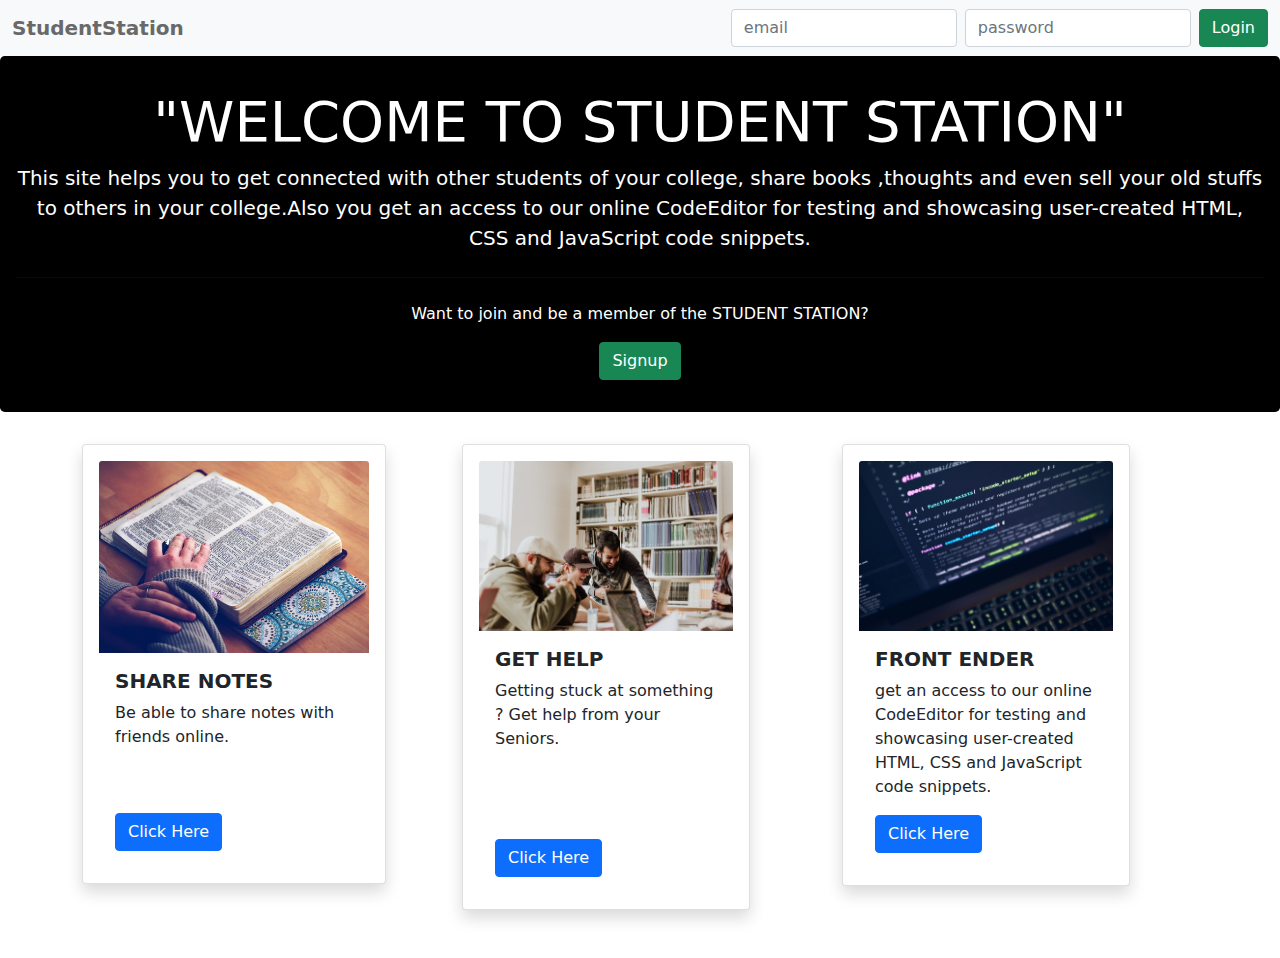
<file: index.html>
<!doctype html>
<html lang="en">

<head>

  <meta charset="utf-8">
  <meta name="viewport" content="width=device-width, initial-scale=1">


  <link rel="stylesheet" href="css/bootstrap.min.css">
  <link rel="stylesheet" href="css/style.css">
  <title>StudenStation</title>
</head>



<body>
  <!-------------------------------------------- navbar ------------------------------------------------->
  <nav class="navbar navbar-light bg-light">
    <div class="container-fluid">
      <a class="navbar-brand" style="color:dimgray" ><b style="cursor: pointer;" >StudentStation</b></a>
      <form class="d-flex">
        <input class="form-control me-2" type="email" placeholder="email" aria-label="Search">
        <input class="form-control me-2" type="password" placeholder="password" aria-label="Search">
        <button class="btn btn-success" type="submit">Login</button>
      </form>
    </div>
  </nav>
  <!-----------------------------x--------------- navbar -------------x------------------------------------>




  <!-------------------------------------------- main-section ------------------------------------------------->  
  <div class="jumbotron" id="blacck">
    <h1 class="display-4" style="color: white">"WELCOME TO STUDENT STATION"</h1>
    <p class="lead" style="color: white">This site helps you to get connected with other students of your college, share
      books ,thoughts and even sell your old stuffs to others in your college.Also you get an access to our online
      CodeEditor for testing and showcasing user-created HTML, CSS and JavaScript code snippets.</p>
    <hr class="my-4">
    <p style="color: white">Want to join and be a member of the STUDENT STATION?</p>

    <a href="anchortags/signup.html"><button class="btn btn-success" type="submit">Signup</button></a>
  </div>
  <!-------------------------------x------------- main-section ------------x-------------------------------------> 



  <!-------------------------------------------- second-section -------------------------------------------------> 
  <div class="container justify-content-center">

    <div class="row gy-3">
      <div class="col-sm">
        <div class="card shadow p-3 mb-5 bg-white" style="width: 19rem; height: auto;">
          <img src="assets/notes.jpg" class="card-img-top" alt="Notes">
          <div class="card-body">
            <h5 class="card-title"><b>SHARE NOTES</b></h5>
            <p class="card-text">Be able to share notes with friends online.<br><br><br></p>
            <a href="#" class="btn btn-primary">Click Here</a>
          </div>
        </div>
      </div>
      <div class="col-sm">
        <div class="card shadow p-3 mb-5 bg-white" style="width: 18rem; height: auto;">
          <img src="assets/students.jpg" class="card-img-top" alt="Help">
          <div class="card-body">
            <h5 class="card-title"><b>GET HELP</b></h5>
            <p class="card-text">Getting stuck at something ? Get help from your Seniors.<br><br><br><br></p>
            <a href="#" class="btn btn-primary">Click Here</a>
          </div>
        </div>
      </div>
      <div class="col-sm">
        <div class="card shadow p-3 mb-5 bg-white" style="width: 18rem; height: auto;">
          <img src="assets/frontend.jpg" class="card-img-top" alt="Editor">
          <div class="card-body">
            <h5 class="card-title"><b>FRONT ENDER</b></h5>
            <p class="card-text">get an access to our online CodeEditor for testing and showcasing user-created HTML,
              CSS and JavaScript code snippets.</p>
            <a href="anchortags/frontender.html" class="btn btn-primary">Click Here</a>
          </div>
        </div>
      </div>
    </div>

  </div>
  <!--------------------------------x------------ second-section -------------x------------------------------------> 



  <!-------------------------------------------- footer -------------------------------------------------> 


  <!----------------------------------x---------- footer --------------x-----------------------------------> 

  <script src="js/bootstrap.min.js"></script>

</body>

</html>
</file>
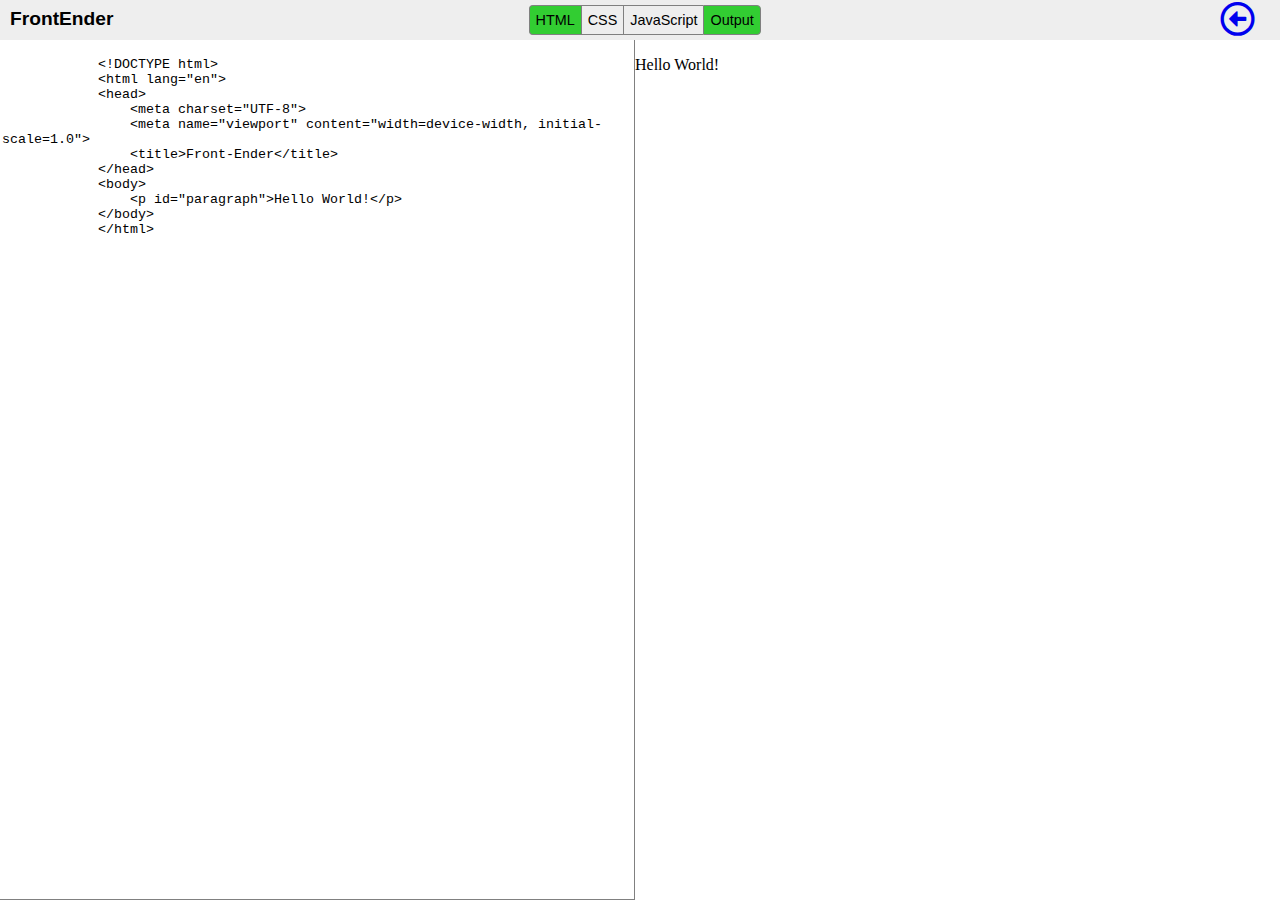
<file: anchortags/frontender.html>
<!doctype html>
<html lang="en">

<head>

  <meta charset="utf-8">
  <meta name="viewport" content="width=device-width, initial-scale=1">
  <link rel="stylesheet" href="../css/all.min.css">


    <title>Front-Ender</title>




    <style type="text/css">
       
       
        *{
            text-decoration: none;
            list-style-type: none;
        }
        body {

            font-family: sans-serif;
            padding: 0;
            margin: 0;
            

        }

        #header {

            width: 100%;
            background-color: #EEEEEE;
            padding: 5px;
            height: 30px;

        }

        #logo {

            float: left;
            font-weight: bold;
            font-size: 120%;
            padding: 3px 5px;

        }

        #buttonContainer {

            width: 233px;
            margin: 0 auto;

        }

        .toggleButton {

            float: left;
            border: 1px solid grey;
            padding: 6px;
            border-right: none;
            font-size: 90%;
            cursor: pointer;

        }

        #html {

            border-top-left-radius: 4px;
            border-bottom-left-radius: 4px;

        }

        #output {

            border-top-right-radius: 4px;
            border-bottom-right-radius: 4px;
            border-right: 1px solid grey;

        }

        .active {

            background-color: limegreen;

        }

        .highlightedButton {

            background-color: lightcoral;

        }

        textarea {

            resize: none;
            border-top: none;
            border-color: grey;

        }

        .panel {

            float: left;
            width: 50%;
            border-left: none;
        }

        iframe {

            border: none;

        }

        .hidden {

            display: none;

        }
        .back{
            float: right;
            margin-right: 30px;
            margin-top: -5px;
            font-size: 35px;
        }
        
    </style>

</head>

<body>
    <!-------------------------------------------------------- nav ----------------------------------------------------->
    <div id="header">

        <div id="logo">

            FrontEnder

        </div>

        <div id="buttonContainer">

            <div class="toggleButton active" id="html">HTML</div>

            <div class="toggleButton" id="css">CSS</div>

            <div class="toggleButton" id="javascript">JavaScript</div>

            <div class="toggleButton active" id="output">Output</div>

        </div>
        <div class="back">
            <a href="../index.html"><i class="far fa-arrow-alt-circle-left"></i></a>
        </div>

    </div>

    <!------------------------------------------x-------------- nav -------------x---------------------------------------->



    <!-------------------------------------------------------- body ----------------------------------------------------->

    <div id="bodyContainer">

        <textarea id="htmlPanel" class="panel">
            
            <!DOCTYPE html>
            <html lang="en">
            <head>
                <meta charset="UTF-8">
                <meta name="viewport" content="width=device-width, initial-scale=1.0">
                <title>Front-Ender</title>
            </head>
            <body>
                <p id="paragraph">Hello World!</p>
            </body>
            </html>
        </textarea>

        <textarea id="cssPanel" class="panel hidden">p { color: black; }</textarea>

        <textarea id="javascriptPanel"
            class="panel hidden">document.getElementById("paragraph").innerHTML = "Hello World!";</textarea>

        <iframe id="outputPanel" class="panel"></iframe>


    </div>

    <!--------------------------------------------x------------ body --------------x--------------------------------------->


    <script type="text/javascript" src="../js/jquery-min.js"></script>

    <script type="text/javascript">

        function updateOutput() {

            $("iframe").contents().find("html").html("<html><head><style type='text/css'>" + $("#cssPanel").val() + "</style></head><body>" + $("#htmlPanel").val() + "</body></html>");

            document.getElementById("outputPanel").contentWindow.eval($("#javascriptPanel").val());



        }

        $(".toggleButton").hover(function () {

            $(this).addClass("highlightedButton");

        }, function () {

            $(this).removeClass("highlightedButton");

        });

        $(".toggleButton").click(function () {

            $(this).toggleClass("active");

            $(this).removeClass("highlightedButton");

            var panelId = $(this).attr("id") + "Panel";

            $("#" + panelId).toggleClass("hidden");

            var numberOfActivePanels = 4 - $('.hidden').length;

            $(".panel").width(($(window).width() / numberOfActivePanels) - 10);

        })

        $(".panel").height($(window).height() - $("#header").height() - 15);

        $(".panel").width(($(window).width() / 2) - 10);

        updateOutput();

        $("textarea").on('change keyup paste', function () {

            updateOutput();


        });



    </script>

</body>

</html>
</file>
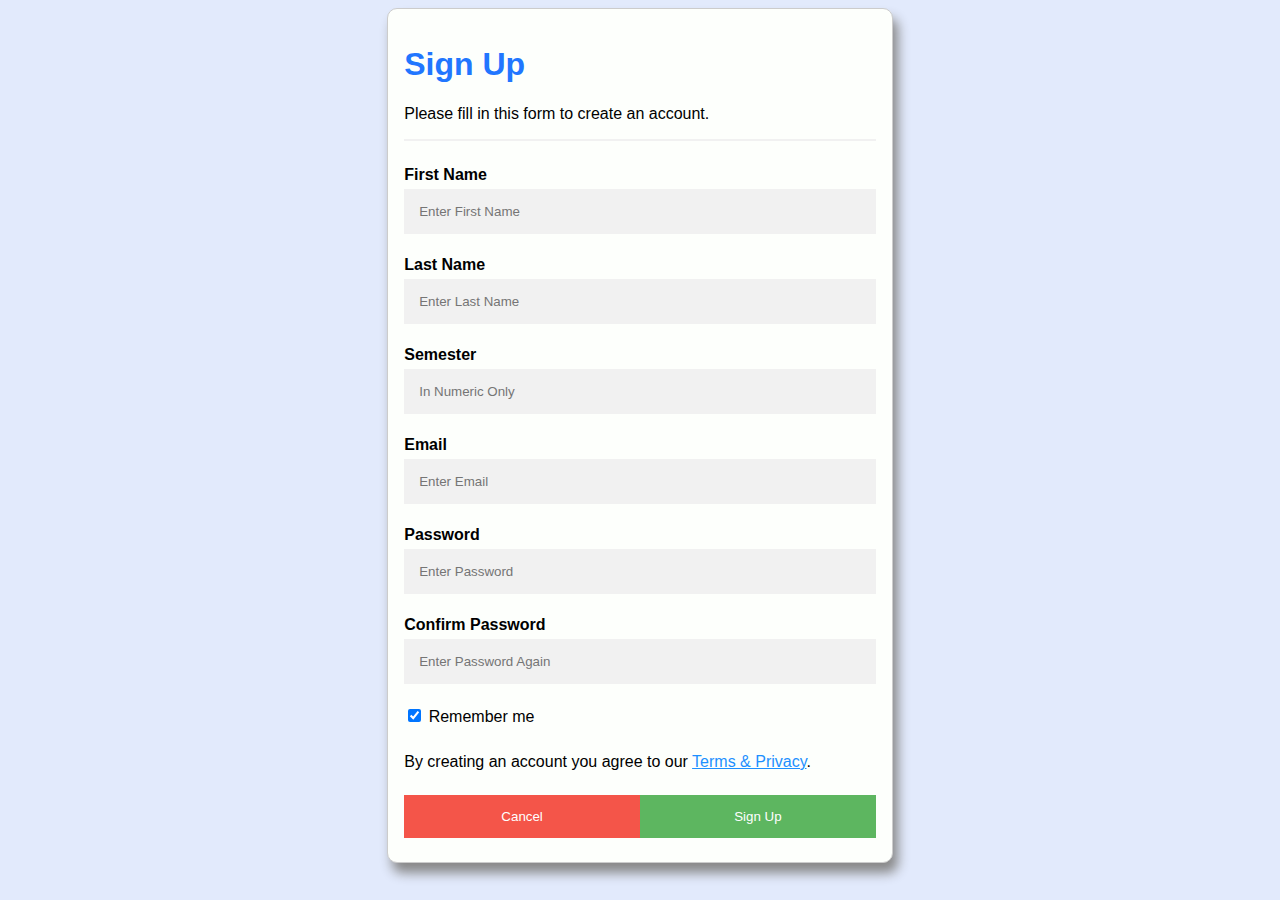
<file: anchortags/signup.html>
<!DOCTYPE html>
<html lang="en">

<head>
  <meta charset="UTF-8">
  <meta http-equiv="X-UA-Compatible" content="IE=edge">
  <meta name="viewport" content="width=device-width, initial-scale=1.0">
  <title>Sign up</title>


  <style>
    body {
      font-family: Arial, Helvetica, sans-serif;
      background: #e2eafc;

    }

    * {
      box-sizing: border-box
    }

    /* Full-width input fields */
    input[type=text],
    input[type=password] {
      width: 100%;
      padding: 15px;
      margin: 5px 0 22px 0;
      display: inline-block;
      border: none;
      background: #f1f1f1;
    }

    input[type=text]:focus,
    input[type=password]:focus {
      background-color: #ddd;
      outline: none;
    }

    hr {
      border: 1px solid #f1f1f1;
      margin-bottom: 25px;
    }

    /* Set a style for all buttons */
    button {
      background-color: #4CAF50;
      color: white;
      padding: 14px 20px;
      margin: 8px 0;
      border: none;
      cursor: pointer;
      width: 100%;
      opacity: 0.9;
    }

    button:hover {
      opacity: 1;
    }

    /* Extra styles for the cancel button */
    .cancelbtn {
      padding: 14px 20px;
      background-color: #f44336;
    }

    /* Float cancel and signup buttons and add an equal width */
    .cancelbtn,
    .signupbtn {
      float: left;
      width: 50%;
    }

    /* Add padding to container elements */
    .container {
      padding: 16px;
    }

    /* Clear floats */
    .clearfix::after {
      content: "";
      clear: both;
      display: table;
    }

    .container h1 {
      color: #2176ff;
    }

    .formup {
      margin: auto;
      width: 40%;
      background: #fdfffc;
      border-radius: 10px;
      box-shadow: 5px 10px 12px #888888;

    }

    /* Change styles for cancel button and signup button on extra small screens */
    @media screen and (max-width: 720px) {

      .cancelbtn,
      .signupbtn,
      .formup {
        width: 100%;
      }
    }
  </style>


</head>




<body>

  <form class="formup" style="border:1px solid #ccc">
    <div class="container">
      <h1>Sign Up</h1>
      <p>Please fill in this form to create an account.</p>
      <hr>

      <label for="fname"><b>First Name</b></label>
      <input type="text" placeholder="Enter First Name" name="name" required>

      <label for="lname"><b>Last Name</b></label>
      <input type="text" placeholder="Enter Last Name"" name="name" required>

      <label for="sem"><b>Semester</b></label>
      <input type="text" placeholder="In Numeric Only" name="name" required>

      <label for="email"><b>Email</b></label>
      <input type="text" placeholder="Enter Email" name="email" required>

      <label for="psw"><b>Password</b></label>
      <input type="password" placeholder="Enter Password" name="psw" required>

      <label for="psw-repeat"><b>Confirm Password</b></label>
      <input type="password" placeholder="Enter Password Again" name="psw-repeat" required>

      <label>
        <input type="checkbox" checked="checked" name="remember" style="margin-bottom:15px"> Remember me
      </label>

      <p>By creating an account you agree to our <a href="#" style="color:dodgerblue">Terms & Privacy</a>.</p>

      <div class="clearfix">
        <a href="../index.html"><button type="button" class="cancelbtn">Cancel</button></a>
        <button type="submit" class="signupbtn">Sign Up</button>
      </div>
    </div>
  </form>


</body>

</html>
</file>
<file: css/style.css>
/*--------------------------------------------- front-page --------------------------------------------- */
.jumbotron {
    padding: 2rem 1rem;
    margin-bottom: 2rem;
    background-color: grey;
    text-align: center;
    border-radius: .3rem;
    height: auto;
  }

  .form-group {

    width: 250px;


  }

  .card {
    height: 250px;
  }

  #blacck {
    background-color: black;
  }

  #rightt {
    text-align: right;
  }

  .navbar navbar-light bg-light {
    background-color: white;
  }

  
/*--------------------------------x------------- front-page ---------------x------------------------------ */
</file>
